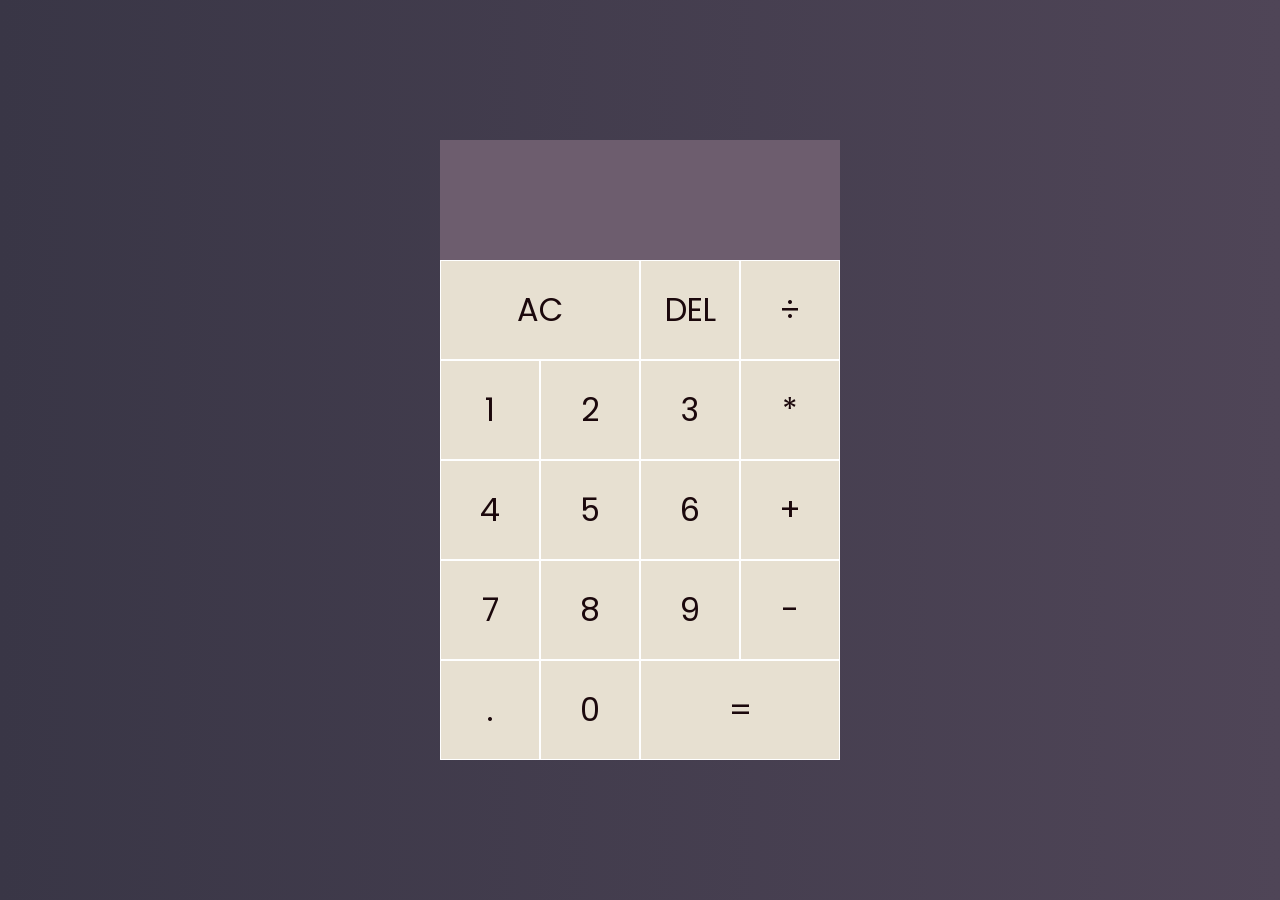
<file: calculator/index.html>
<!-- Special thanks to Channel: "Web Dev Simplified" for teaching us how to build this calculator app -->
<!DOCTYPE html>
<html lang="en">
<head>
    <meta charset="UTF-8">
    <meta http-equiv="X-UA-Compatible" content="IE=edge">
    <meta name="viewport" content="width=device-width, initial-scale=1.0">
    <link rel="preconnect" href="https://fonts.googleapis.com">
<link rel="preconnect" href="https://fonts.gstatic.com" crossorigin>
<link href="https://fonts.googleapis.com/css2?family=M+PLUS+1p:wght@100&family=Poppins:wght@200;400;700;800&display=swap" rel="stylesheet">
    <link rel="stylesheet" href="styles.css">
    <title>Calculator</title>
</head>
<body>
    <div class="borderDesign">
    <div class="calculator-grid">
        <div class="output">
            <div data-previous-operand class="previous-operand"></div>
            <div data-current-operand class="current-operand"></div>
        </div>
        <button data-all-clear class="span-two">AC</button>
        <button data-delete>DEL</button>
        <button data-operation>÷</button>
        <button data-number>1</button>
        <button data-number>2</button>
        <button data-number>3</button>
        <button data-operation>*</button>
        <button data-number>4</button>
        <button data-number>5</button>
        <button data-number>6</button>
        <button data-operation>+</button>
        <button data-number>7</button>
        <button data-number>8</button>
        <button data-number>9</button>
        <button data-operation>-</button>
        <button data-number>.</button>
        <button data-number>0</button>
        <button data-equals class="span-two">=</button>
    </div>
</div>
</body>
<script src="index.js"></script>
</html>
</file>
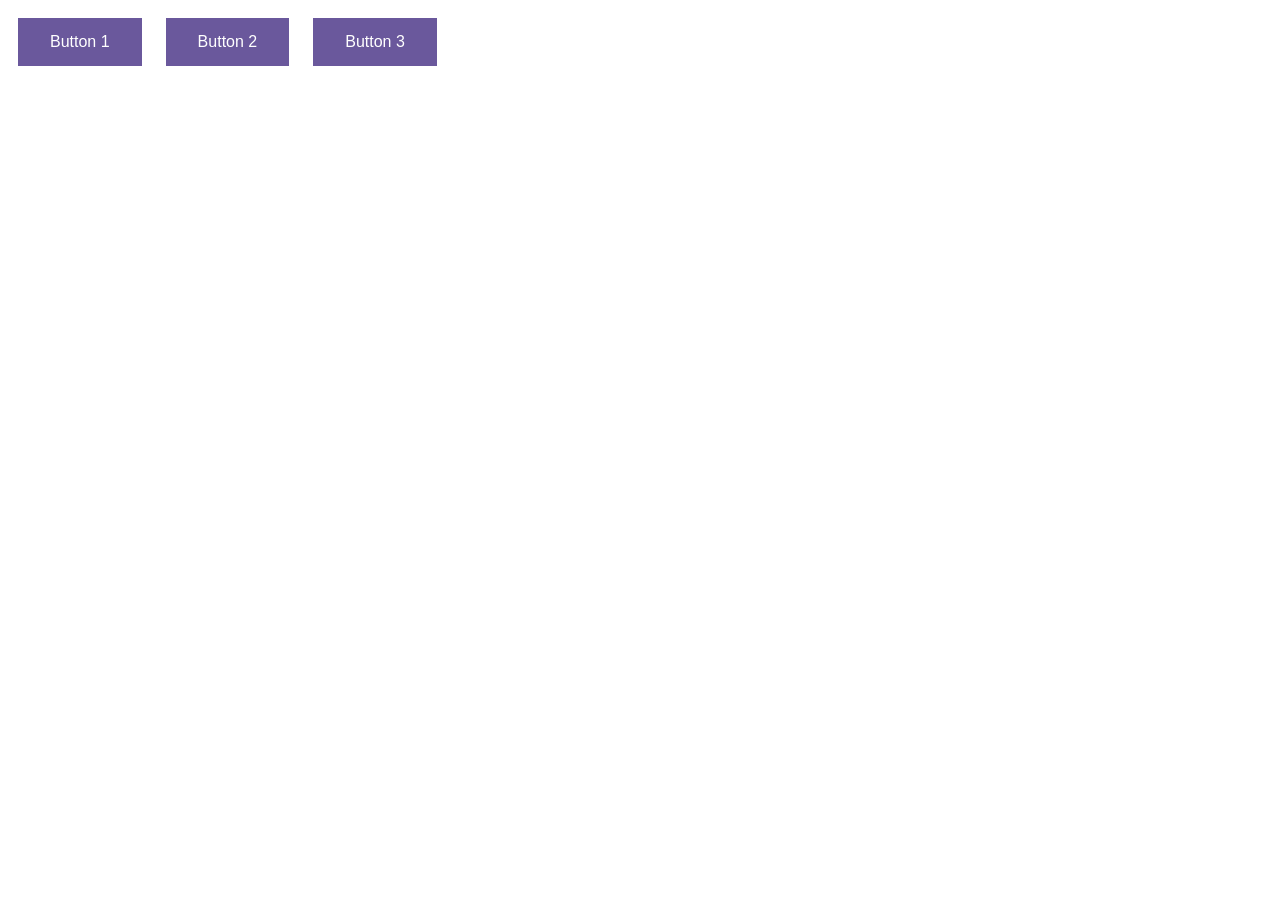
<file: ChatGPTInsideVSCode/index.html>
<!DOCTYPE html>
<html>
<head>
    <link rel="stylesheet" href="style.css">
    <title>Three Buttons</title>
</head>
<body>
    <button>Button 1</button>
    <button>Button 2</button>
    <button>Button 3</button>
</body>
<script src="index.js"></script>
</html>
</file>
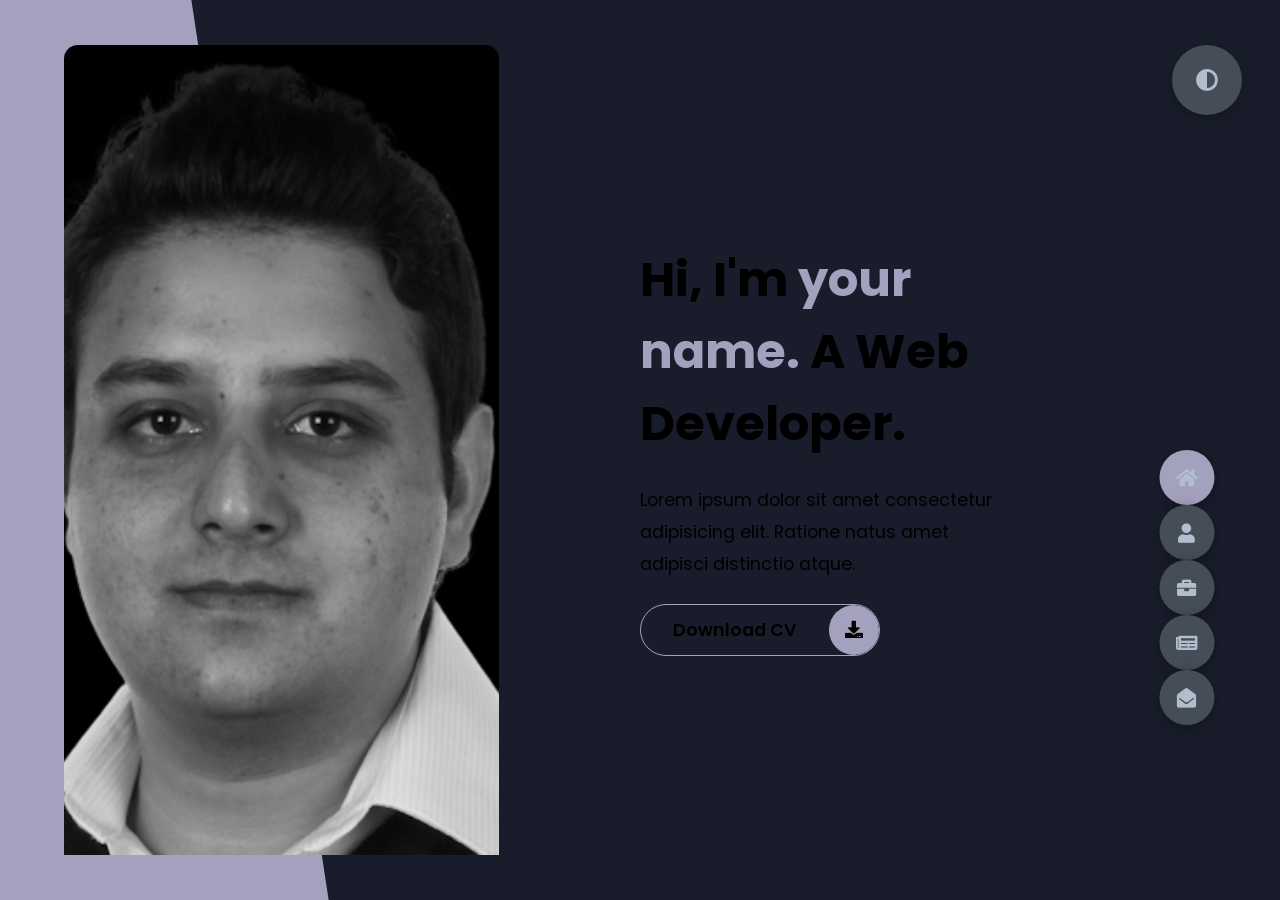
<file: PortfolioWebsite-Junaid/index.html>
<!-- Special thanks to freeCodeCamp Academy for teaching us this course. -->
<!DOCTYPE html>
<html lang="en">
<head>
    <meta charset="UTF-8">
    <meta http-equiv="X-UA-Compatible" content="IE=edge">
    <meta name="viewport" content="width=device-width, initial-scale=1.0">
    <title>Portfolio</title>
    <link rel="stylesheet" type="text/css" media="screen" href="styles/styles.css" />
    <link rel="preconnect" href="https://fonts.googleapis.com">
<link rel="preconnect" href="https://fonts.gstatic.com" crossorigin>
<link rel="stylesheet" href="https://cdnjs.cloudflare.com/ajax/libs/font-awesome/5.15.4/css/all.min.css" integrity="sha512-1ycn6IcaQQ40/MKBW2W4Rhis/DbILU74C1vSrLJxCq57o941Ym01SwNsOMqvEBFlcgUa6xLiPY/NS5R+E6ztJQ==" crossorigin="anonymous" referrerpolicy="no-referrer" />
<link href="https://fonts.googleapis.com/css2?family=Poppins:wght@200;400;700;800&display=swap" rel="stylesheet">
</head>
<body class="main-content">
    <header class="section sec1 header active" id="home">
        <div class="header-content">
            <div class="left-header">
                <div class="h-shape"></div>
                <div class="image">
                    <img src="img/hero.png" alt="">
                </div>
            </div>
            <div class="right-header">
                <h1 class="name">
                    Hi, I'm <span> your name. </span> 
                    A Web Developer.
                </h1>
                <p>
                    Lorem ipsum dolor sit amet consectetur adipisicing elit. Ratione natus amet adipisci distinctio atque.
                </p>
                <div class="btn-con">
                    <a class="main-btn">
                        <span class="btn-text">Download CV</span>
                        <span class="btn-icon"><i class="fas fa-download"></i></span>
                    </a>
                </div>
            </div>
        </div>
    </header>
    <main>
        <section class="section sec2 about" id="about">
            <div class="main-title">
                <h2>About <span>me</span><span class="bg-text">my stats</span></h2>
            </div>
            <div class="about-container">
                <div class="left-about">
                    <h4>Information About me</h4>
                    <p>
                        Lorem ipsum dolor sit amet consectetur adipisicing elit. Quisquam eos non architecto iusto omnis eveniet unde incidunt, error corporis voluptatum! Magni non corrupti libero illo inventore porro mollitia error itaque.<br /> <br />
                        <!-- Similique nobis dolor consectetur fugit asperiores, rerum laudantium numquam sapiente ad voluptatibus quos maxime cupiditate! Nihil ex, illo saepe et distinctio similique nobis, sequi id facilis dolorum ducimus magni perspiciatis. -->
                        <!-- Aspernatur ex recusandae blanditiis cupiditate aliquam, consequatur sunt, maiores, culpa harum consequuntur minima repudiandae quidem. <br /> <br /> Saepe ipsa ipsum facilis harum explicabo veritatis magnam totam? Tempora, placeat quo. Vel, laboriosam non!
                        Officiis, dolores sequi nesciunt architecto eligendi eius recusandae voluptatum repudiandae sint dolorem! Animi dolor dolores rem corporis, architecto porro temporibus sunt! Sint veniam consequatur eligendi repellat illum eaque eius assumenda?
                        Quas autem repellat, cumque quasi a officiis illum, vitae vero eius nulla animi adipisci, aliquam aspernatur quo. Vel magni modi sunt delectus tenetur. Sint dolorum eos facere asperiores nisi nobis. -->
                    </p>
                    <div class="btn-con">
                        <a class="main-btn">
                            <span class="btn-text">Download CV</span>
                            <span class="btn-icon"><i class="fas fa-download"></i></span>
                        </a>
                    </div>
                </div>
                <div class="right-about">
                  <div class="about-item">
                    <div class="abt-text">
                        <p class="large-text">50+</p>
                        <p class="small-text">Projects <br />Completed</p>
                    </div>
                  </div>

                  <div class="about-item">
                    <div class="abt-text">
                        <p class="large-text">5+</p>
                        <p class="small-text">Years of <br />Experience</p>
                    </div>
                  </div>

                  <div class="about-item">
                    <div class="abt-text">
                        <p class="large-text">300+</p>
                        <p class="small-text">Happy <br />Clients</p>
                    </div>
                  </div>

                  <div class="about-item">
                    <div class="abt-text">
                        <p class="large-text">40+</p>
                        <p class="small-text">Customer <br />Reviews
                        </p>
                    </div>
                  </div>
                </div>
            </div>
        <div class="about-stats">
            <h4 class="stat-title">My Skills</h4>
            <div class="progress-bars">
                <div class="progress-bar">
                  <p class="prog-title">html5</p>
                    <div class="progress-con">
                        <p class="prog-text">90%</p>
                        <div class="progress">
                            <span class="html"></span>
                        </div>
                    </div>
                </div>

                <div class="progress-bar">
                    <p class="prog-title">CSS3</p>
                      <div class="progress-con">
                          <p class="prog-text">50%</p>
                          <div class="progress">
                              <span class="css3"></span>
                          </div>
                      </div>
                  </div>

                  <div class="progress-bar">
                    <p class="prog-title">Java Script</p>
                      <div class="progress-con">
                          <p class="prog-text">50%</p>
                          <div class="progress">
                              <span class="js"></span>
                          </div>
                      </div>
                  </div>

                  <div class="progress-bar">
                    <p class="prog-title">React</p>
                      <div class="progress-con">
                          <p class="prog-text">60%</p>
                          <div class="progress">
                              <span class="react"></span>
                          </div>
                      </div>
                  </div>

                  <div class="progress-bar">
                    <p class="prog-title">Python</p>
                      <div class="progress-con">
                          <p class="prog-text">60%</p>
                          <div class="progress">
                              <span class="Python"></span>
                          </div>
                      </div>
                  </div>

                  <div class="progress-bar">
                    <p class="prog-title">UX</p>
                      <div class="progress-con">
                          <p class="prog-text">70%</p>
                          <div class="progress">
                              <span class="ux"></span>
                          </div>
                      </div>
                  </div>

            </div>   
        </div>
        <h4 class="stat-title">My Timeline</h4>
        <div class="timeline">
            <div class="timeline-item">
                <div class="tl-icon">
                    <i class="fas fa-briefcase"></i>
                </div>
                <p class="tl-duration">2018-present</p>
                <h5>Web Developer<span> - Konstanz</span></h5>
                <p>
                    Lorem ipsum dolor sit amet consectetur adipisicing elit. Ratione natus amet adipisci distinctio atque.
                </p>
            </div>

            <div class="timeline-item">
                <div class="tl-icon">
                    <i class="fas fa-briefcase"></i>
                </div>
                <p class="tl-duration">2012-2015</p>
                <h5>BSc IT<span> - Dublin, Ireland</span></h5>
                <p>
                    Lorem ipsum dolor sit amet consectetur adipisicing elit. Ratione natus amet adipisci distinctio atque.
                </p>
            </div>

            <div class="timeline-item">
                <div class="tl-icon">
                    <i class="fas fa-briefcase"></i>
                </div>
                <p class="tl-duration">2018-present</p>
                <h5>Web Developer<span> - Konstanz</span></h5>
                <p>
                    Lorem ipsum dolor sit amet consectetur adipisicing elit. Ratione natus amet adipisci distinctio atque.
                </p>
            </div>

            <div class="timeline-item">
                <div class="tl-icon">
                    <i class="fas fa-briefcase"></i>
                </div>
                <p class="tl-duration">2018-present</p>
                <h5>Web Developer<span> - Konstanz</span></h5>
                <p>
                    Lorem ipsum dolor sit amet consectetur adipisicing elit. Ratione natus amet adipisci distinctio atque.
                </p>
            </div>

            <div class="timeline-item">
                <div class="tl-icon">
                    <i class="fas fa-briefcase"></i>
                </div>
                <p class="tl-duration">2018-present</p>
                <h5>Web Developer<span> - Konstanz</span></h5>
                <p>
                    Lorem ipsum dolor sit amet consectetur adipisicing elit. Ratione natus amet adipisci distinctio atque.
                </p>
            </div>

            <div class="timeline-item">
                <div class="tl-icon">
                    <i class="fas fa-briefcase"></i>
                </div>
                <p class="tl-duration">2018-present</p>
                <h5>Web Developer<span> - Konstanz</span></h5>
                <p>
                    Lorem ipsum dolor sit amet consectetur adipisicing elit. Ratione natus amet adipisci distinctio atque.
                </p>
            </div>

        </div>
    </section>
        <section class="section sec3" id="portfolio">
            <div class="main-title">
                <h2>My <span>Portfolio</span><span class="bg-text">My Work</span></h2>
            </div>
            <p class="port-text">
                Here is some of my work in various programming languages.
            </p>
            <div class="portfolios">
                <div class="portfolio-item">
                    <div class="image">
                        <img src="img/port1.jpg" alt="">
                    </div>
                    <div class="hover-items">
                      <h3>Hands on Practice</h3>
                        <div class="icons">
                            <a href="#" class="icon">
                                <i class="fab fa-github"></i>
                            </a>
                            <a href="#" class="icon">
                                <i class="fab fa-behance"></i>
                            </a>
                            <a href="#" class="icon">
                                <i class="fab fa-youtube"></i>
                            </a>
                        </div>
                    </div>
                </div>

                <div class="portfolio-item">
                    <div class="image">
                        <img src="img/port2.jpg" alt="">
                    </div>
                    <div class="hover-items">
                      <h3>Hands on Practice</h3>
                        <div class="icons">
                            <a href="#" class="icon">
                                <i class="fab fa-github"></i>
                            </a>
                            <a href="#" class="icon">
                                <i class="fab fa-behance"></i>
                            </a>
                            <a href="#" class="icon">
                                <i class="fab fa-youtube"></i>
                            </a>
                        </div>
                    </div>
                </div>
                <div class="portfolio-item">
                    <div class="image">
                        <img src="img/port3.jpg" alt="">
                    </div>
                    <div class="hover-items">
                      <h3>Hands on Practice</h3>
                        <div class="icons">
                            <a href="#" class="icon">
                                <i class="fab fa-github"></i>
                            </a>
                            <a href="#" class="icon">
                                <i class="fab fa-behance"></i>
                            </a>
                            <a href="#" class="icon">
                                <i class="fab fa-youtube"></i>
                            </a>
                        </div>
                    </div>
                </div>
                <div class="portfolio-item">
                    <div class="image">
                        <img src="img/port5.jpg" alt="">
                    </div>
                    <div class="hover-items">
                      <h3>Hands on Practice</h3>
                        <div class="icons">
                            <a href="#" class="icon">
                                <i class="fab fa-github"></i>
                            </a>
                            <a href="#" class="icon">
                                <i class="fab fa-behance"></i>
                            </a>
                            <a href="#" class="icon">
                                <i class="fab fa-youtube"></i>
                            </a>
                        </div>
                    </div>
                </div>
                <div class="portfolio-item">
                    <div class="image">
                        <img src="img/port6.jpg" alt="">
                    </div>
                    <div class="hover-items">
                      <h3>Hands on Practice</h3>
                        <div class="icons">
                            <a href="#" class="icon">
                                <i class="fab fa-github"></i>
                            </a>
                            <a href="#" class="icon">
                                <i class="fab fa-behance"></i>
                            </a>
                            <a href="#" class="icon">
                                <i class="fab fa-youtube"></i>
                            </a>
                        </div>
                    </div>
                </div>
                <div class="portfolio-item">
                    <div class="image">
                        <img src="img/port7.jpg" alt="">
                    </div>
                    <div class="hover-items">
                      <h3>Hands on Practice</h3>
                        <div class="icons">
                            <a href="#" class="icon">
                                <i class="fab fa-github"></i>
                            </a>
                            <a href="#" class="icon">
                                <i class="fab fa-behance"></i>
                            </a>
                            <a href="#" class="icon">
                                <i class="fab fa-youtube"></i>
                            </a>
                        </div>
                    </div>
                </div>
            </div>
        </section>
        <section class="section sec4" id="blogs">
                <div class="blogs-content">
                    <div class="main-title">
                        <h2>My <span>Blogs</span><span class="bg-text">My Blogs</span></h2>
                    </div>
                    <div class="blogs">
                        <div class="blog">
                            <img src="img/blog1.jpg" alt="">
                            <div class="blog-text">
                                <h4>
                                    How to Create Your Own Website
                                </h4>
                                <p>Lorem ipsum dolor sit, amet consectetur adipisicing elit. Iste aperiam, 
                                    nobis alias id aliquam iure placeat quis harum hic, et, consequuntur?</p>
                            </div>
                        </div>
                        <div class="blog">
                            <img src="img/blog2.jpg" alt="">
                            <div class="blog-text">
                                <h4>
                                    How to Create Your Own Website
                                </h4>
                                <p>Lorem ipsum dolor sit, amet consectetur adipisicing elit. Iste aperiam, 
                                    nobis alias id aliquam iure placeat quis harum hic, et, consequuntur?</p>
                            </div>
                        </div>
                        <div class="blog">
                            <img src="img/blog3.jpg" alt="">
                            <div class="blog-text">
                                <h4>
                                    How to Create Your Own Website
                                </h4>
                                <p>Lorem ipsum dolor sit, amet consectetur adipisicing elit. Iste aperiam, 
                                    nobis alias id aliquam iure placeat quis harum hic, et, consequuntur?</p>
                            </div>
                        </div>
                    </div>
                    
                </div>
        </section>
        <section class="section sec5 contact" id="contact">
            <div class="contact-container">
                <div class="main-title">
                    <h2>Contact <span>Me</span><span class="bg-text">My Blogs</span></h2>
                </div>
                <div class="contact-content-con">
                    <div class="left-contact">
                        <h4>contact me here</h4>
                        <p>
                            Lorem ipsum dolor sit amet consectetur adipisicing elit. Nihil error perferendis voluptatem, 
                            autem dolores culpa harum omnis dolorem sint illo delectus quae qui assumenda beatae ex odio.
                        </p>
                        <div class="contact-info">
                            <div class="contact-item">
                                <div class="icon">
                                    <i class="fas fa-map-marker-alt"></i>
                                    Location
                                </div>
                                <p>
                                    : London, UK.
                                </p>
                            </div>
                            <div class="contact-item">
                                <div class="icon">
                                    <i class="fas fa-envelope"></i>
                                    <span>Email</span>
                                </div>
                                <p>
                                    <span>: e-mail@gmail.com</span>
                                </p>
                            </div>
                            <div class="contact-item">
                                <div class="icon">
                                    <i class="fas fa-user-graduate"></i>
                                    <span>Education</span>
                                </div>
                                <p>
                                    <span>: Sussex University, East Sussex.</span>
                                </p>
                            </div>
                            <div class="contact-item">
                                <div class="icon">
                                    <i class="fas fa-user-contact"></i>
                                    <span>Mobile Number</span>
                                </div>
                                <p>
                                    <span>: 01234******.</span>
                                </p>
                            </div>
                        </div>
                        <div class="contact-icons">
                            <div class="contact-icon">
                                <a href="" target="_blank">
                                    <i class="fab fa-facebook-f"></i>
                                </a>
                                <a href="#" target="_blank">
                                    <i class="fab fa-twitter"></i>
                                </a>
                                <a href="#" target="_blank">
                                    <i class="fab fa-youtube"></i>
                                </a>
                                <a href="#" target="_blank">
                                    <i class="fab fa-github"></i>
                                </a>
                            </div>
                        </div>
                    </div>
                    <div class="right-contact">
                        <form action="" class="contact-form">
                            <div class="input-control i-c-2">
                                <input type="text" required placeholder="your name">
                                <input type="email" required placeholder="your e-mail">
                            </div>
                            <div class="input-control">
                                <input type="text" required placeholder="enter subject">
                            </div>
                            <div class="input-control">
                                <textarea name="" id="" cols="15" rows="8" placeholder="Message here..."></textarea>
                            </div>
                            <div class="submit-btn">
                                <a class="main-btn">
                                    <span class="btn-text">Download CV</span>
                                    <span class="btn-icon"><i class="fas fa-download"></i></span>
                                </a>
                            </div>
                        </form>
                    </div>
                </div>
            </div>
        </section>
    </main>

    <div class="controls">
        <div class="control control-1 active-btn" data-id="home">
            <i class="fas fa-home"></i>
        </div>
        <div class="control control-2" data-id="about">
            <i class="fas fa-user"></i>
        </div>
        <div class="control control-3" data-id="portfolio">
            <i class="fas fa-briefcase"></i>
        </div>
        <div class="control control-4" data-id="blogs">
            <i class="fas fa-newspaper"></i>
        </div>
        <div class="control control-5" data-id="contact">
            <i class="fas fa-envelope-open"></i>
        </div>
    </div>

    <div class="theme-btn">
        <i class="fas fa-adjust"></i>
    </div>
    <script src="app.js"></script>
</body>
</html>
</file>
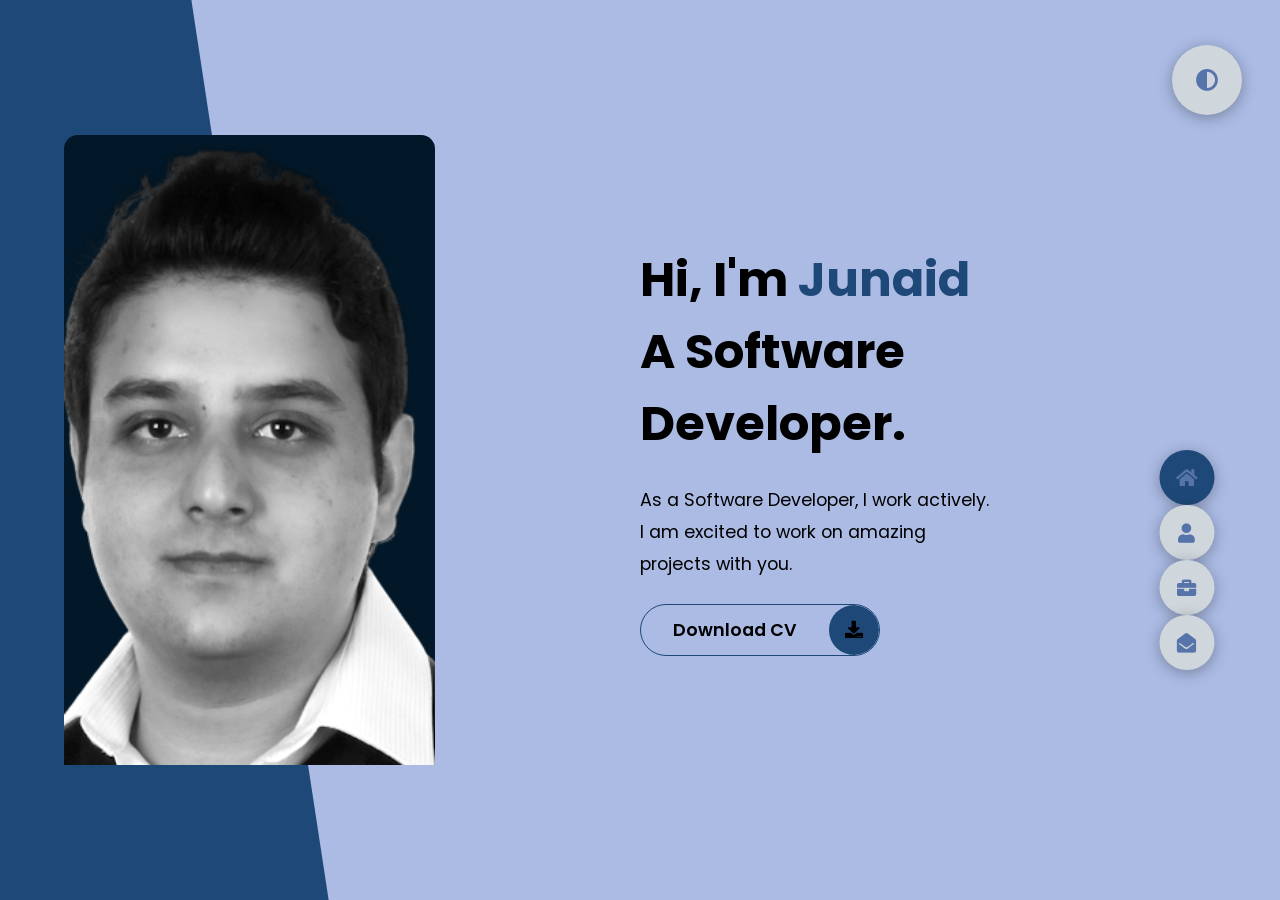
<file: PortfolioWebsite/index.html>
<!-- Special thanks to freeCodeCamp Academy for teaching us this course. -->
<!DOCTYPE html>
<html lang="en">
<head>
    <meta charset="UTF-8">
    <meta http-equiv="X-UA-Compatible" content="IE=edge">
    <meta name="viewport" content="width=device-width, initial-scale=1.0">
    <title>Portfolio</title>
    <link rel="stylesheet" type="text/css" media="screen" href="styles/styles.css" />
    <link rel="preconnect" href="https://fonts.googleapis.com">
<link rel="preconnect" href="https://fonts.gstatic.com" crossorigin>
<link rel="stylesheet" href="https://cdnjs.cloudflare.com/ajax/libs/font-awesome/5.15.4/css/all.min.css" integrity="sha512-1ycn6IcaQQ40/MKBW2W4Rhis/DbILU74C1vSrLJxCq57o941Ym01SwNsOMqvEBFlcgUa6xLiPY/NS5R+E6ztJQ==" crossorigin="anonymous" referrerpolicy="no-referrer" />
<link href="https://fonts.googleapis.com/css2?family=Poppins:wght@200;400;700;800&display=swap" rel="stylesheet">
</head>
<body class="main-content">
    <header class="section sec1 header active" id="home">
        <div class="header-content">
            <div class="left-header">
                <div class="h-shape"></div>
                <div class="image">
                    <img src="img/hero.png" alt="">
                </div>
            </div>
            <div class="right-header">
                <h1 class="name">
                    Hi, I'm <span> Junaid </span> 
                    A Software Developer.
                </h1>
                <p>
                    As a Software Developer, I work actively. I am excited to work on amazing projects with you.
                </p>
                <div class="btn-con">
                    <a class="main-btn" target="_blank" rel="noopener noreferrer" href="https://drive.google.com/file/d/1XITqVfqlnjGcCN7_gSbPqzjMUgUJSARE/view?usp=share_link" class="icon">
                        <span class="btn-text">Download CV</span>
                        <span class="btn-icon"><i class="fas fa-download"></i></span>
                    </a>
                </div>
            </div>
        </div>
    </header>
    <main>
        <section class="section sec2 about" id="about">
            <div class="main-title">
                <h2>About <span>me</span><span class="bg-text"></span></h2>
            </div>
            <div class="about-container">
                <div class="left-about">
                    <p>
                        Lorem ipsum dolor sit amet consectetur adipisicing elit. Quisquam eos non 
                        architecto iusto omnis eveniet unde incidunt, error corporis voluptatum! 
                        Magni non corrupti libero illo inventore porro mollitia error itaque.<br /> 
                        <br />
                    </p>
                    <div class="btn-con">
                        <a class="main-btn" target="_blank" rel="noopener noreferrer" href="https://drive.google.com/file/d/1XITqVfqlnjGcCN7_gSbPqzjMUgUJSARE/view?usp=share_link" class="icon">
                            <span class="btn-text">Download CV</span>
                            <span class="btn-icon"><i class="fas fa-download"></i></span>
                        </a>
                    </div>
                </div>
              </div>
            </div>
        <div class="about-stats">
            <h4 class="stat-title">My Skills</h4>
            <div class="progress-bars">
                <div class="progress-bar">
                  <p class="prog-title">html5</p>
                    <div class="progress-con">
                        <p class="prog-text">90%</p>
                        <div class="progress">
                            <span class="html"></span>
                        </div>
                    </div>
                </div>

                <div class="progress-bar">
                    <p class="prog-title">CSS3</p>
                      <div class="progress-con">
                          <p class="prog-text">65%</p>
                          <div class="progress">
                              <span class="css3"></span>
                          </div>
                      </div>
                  </div>

                  <div class="progress-bar">
                    <p class="prog-title">Java Script</p>
                      <div class="progress-con">
                          <p class="prog-text">65%</p>
                          <div class="progress">
                              <span class="js"></span>
                          </div>
                      </div>
                  </div>

                  <div class="progress-bar">
                    <p class="prog-title">React</p>
                      <div class="progress-con">
                          <p class="prog-text">60%</p>
                          <div class="progress">
                              <span class="react"></span>
                          </div>
                      </div>
                  </div>

                  <div class="progress-bar">
                    <p class="prog-title">Python</p>
                      <div class="progress-con">
                          <p class="prog-text">65%</p>
                          <div class="progress">
                              <span class="Python"></span>
                          </div>
                      </div>
                  </div>

                  <div class="progress-bar">
                    <p class="prog-title">UX</p>
                      <div class="progress-con">
                          <p class="prog-text">70%</p>
                          <div class="progress">
                              <span class="ux"></span>
                          </div>
                      </div>
                  </div>

            </div>   
        </div>
        <h4 class="stat-title">My Timeline</h4>
        <div class="timeline">
            <div class="timeline-item">
                <div class="tl-icon">
                    <i class="fas fa-briefcase"></i>
                </div>
                <p class="tl-duration">2018-present</p>
                <h5>Uni Konstanz<span> - Germany</span></h5>
                <p>
                    Attended and studied Informatik at University of Konstanz.
                </p>
            </div>

            <div class="timeline-item">
                <div class="tl-icon">
                    <i class="fas fa-briefcase"></i>
                </div>
                <p class="tl-duration">2012-2015</p>
                <h5>BSc IT<span> - Ireland</span></h5>
                <p>
                    Received a bachelor’s degree in science and information Technology from the College of Computing Technology in Dublin, Ireland. 
                </p>
            </div>

            <div class="timeline-item">
                <div class="tl-icon">
                    <i class="fas fa-briefcase"></i>
                </div>
                <p class="tl-duration">Presently</p>
                <h5>Independent Courses<span> - Online</span></h5>
                <p>
                    Android App Develop – Udemy <br>
                    Front-End Web UI – Coursera <br>
                    Web Developer Bootcamp – Udemy <br>
                    K-means Clustering – Coursera <br>
                    Embedded Machine Learning – Coursera
                    Introduction to Machine Learning - Google    
                </p>
            </div>

            <div class="timeline-item">
                <div class="tl-icon">
                    <i class="fas fa-briefcase"></i>
                </div>
                <p class="tl-duration">2012 - 2015</p>
                <h5>Management Skills<span> - Dublin</span></h5>
                <p>
                    Student Representative of BS.c class.
                </p>
            </div>
        </div>
    </section>
        <section class="section sec3" id="portfolio">
            <div class="main-title">
                <h2>My <span>Portfolio</span><span class="bg-text"></span></h2>
            </div>
            <p class="port-text">
                Here is some of my work in various programming languages.
            </p>
            <div class="portfolios">
                <div class="portfolio-item">
                    <div class="image">
                        <img src="img/port1.jpg" alt="">
                    </div>
                    <div class="hover-items">
                      <h3>Hands on Practice</h3>
                        <div class="icons">
                            <a class="icon" target="_blank" rel="noopener noreferrer" href="https://bitbucket.org/muhammadjunaidjaved/workspace/repositories">
                                <i class="fab fa-bitbucket"></i>
                            </a>
                        </div>
                    </div>
                </div>

                <div class="portfolio-item">
                    <div class="image">
                        <img src="img/port2.jpg" alt="">
                    </div>
                    <div class="hover-items">
                      <h3>Hands on Practice</h3>
                        <div class="icons">
                            <a target="_blank" rel="noopener noreferrer" href="https://gorgeous-bavarois-335d94.netlify.app">
                                Desktop Clothing Application
                            </a>
                        </div>
                    </div>
                </div>
                <div class="portfolio-item">
                    <div class="image">
                        <img src="img/port3.jpg" alt="">
                    </div>
                    <div class="hover-items">
                      <h3>Hands on Practice</h3>
                        <div class="icons">
                            <a href="#" class="icon">
                                <i class="fab fa-github"></i>
                            </a>
                            <a href="#" class="icon">
                                <i class="fab fa-behance"></i>
                            </a>
                            <a href="#" class="icon">
                                <i class="fab fa-youtube"></i>
                            </a>
                        </div>
                    </div>
                </div>
                <div class="portfolio-item">
                    <div class="image">
                        <img src="img/port5.jpg" alt="">
                    </div>
                    <div class="hover-items">
                      <h3>Hands on Practice</h3>
                        <div class="icons">
                            <a href="#" class="icon">
                                <i class="fab fa-github"></i>
                            </a>
                            <a href="#" class="icon">
                                <i class="fab fa-behance"></i>
                            </a>
                            <a href="#" class="icon">
                                <i class="fab fa-youtube"></i>
                            </a>
                        </div>
                    </div>
                </div>
                <div class="portfolio-item">
                    <div class="image">
                        <img src="img/port6.jpg" alt="">
                    </div>
                    <div class="hover-items">
                      <h3>Hands on Practice</h3>
                        <div class="icons">
                            <a href="#" class="icon">
                                <i class="fab fa-github"></i>
                            </a>
                            <a href="#" class="icon">
                                <i class="fab fa-behance"></i>
                            </a>
                            <a href="#" class="icon">
                                <i class="fab fa-youtube"></i>
                            </a>
                        </div>
                    </div>
                </div>
                <div class="portfolio-item">
                    <div class="image">
                        <img src="img/port7.jpg" alt="">
                    </div>
                    <div class="hover-items">
                      <h3>Hands on Practice</h3>
                        <div class="icons">
                            <a href="#" class="icon">
                                <i class="fab fa-github"></i>
                            </a>
                            <a href="#" class="icon">
                                <i class="fab fa-behance"></i>
                            </a>
                            <a href="#" class="icon">
                                <i class="fab fa-youtube"></i>
                            </a>
                        </div>
                    </div>
                </div>
            </div>
        </section>
        <section class="section sec5 contact" id="contact">
            <div class="contact-container">
                <div class="main-title">
                    <h2>Contact <span>Me</span><span class="bg-text"></span></h2>
                </div>
                <div class="contact-content-con">
                    <div class="left-contact">
                        <h4>contact me here</h4>
                        
                        <div class="contact-info">

                            <div class="contact-item">
                                <div class="icon">
                                    <i class="fas fa-map-marker-alt"></i>
                                    Location
                                </div>
                                <p>
                                    Schürmann Horster 10,
                                    78467 Konstanz,
                                    Germany
                                </p>
                            </div>

                            <div class="contact-item">
                                <div class="icon">
                                    <i class="fas fa-envelope"></i>
                                    <span>Email</span>
                                </div>
                                <p>
                                    <span>MuhammadJunaidJaved@yahoo.com</span>
                                </p>
                            </div>
                            <div class="contact-item">
                                <div class="icon">
                                    <i class="fa fa-phone" aria-hidden="true"></i>
                                    <span>Mobile Number</span>
                                </div>
                                <p>
                                    <span> 0049 176 64822653</span>
                                </p>
                            </div>
                        </div>
                    </div>
                    <div class="right-contact">
                        <form action="https://formspree.io/f/xnqylowq" class="contact-form" method="POST" id="my-form">
                            <!-- https://formspree.io/f/meqwvpkv -->
                            <div class="input-control i-c-2">
                                <input type="text" placeholder="your name" required>
                                <input type="email" name="email" placeholder="your e-mail" required>
                            </div>
                            <div class="input-control">
                                <input type="text" placeholder="enter subject" required>
                            </div>
                            <div class="input-control">
                                <textarea name="message" id="" cols="15" rows="8" placeholder="Message here..." required></textarea>
                            </div>

                                <button type="submit">
                                    Submit
                                </button>
                        </form>
                    </div>
                </div>
            </div>
            <div id="status"></div>
        </section>
    </main>

    <div class="controls">
        <div class="control control-1 active-btn" data-id="home">
            <i class="fas fa-home"></i>
        </div>
        <div class="control control-2" data-id="about">
            <i class="fas fa-user"></i>
        </div>
        <div class="control control-3" data-id="portfolio">
            <i class="fas fa-briefcase"></i>
        </div>
        <div class="control control-5" data-id="contact">
            <i class="fas fa-envelope-open"></i>
        </div>
    </div>

    <div class="theme-btn">
        <i class="fas fa-adjust"></i>
    </div>
    <script src="app.js"></script>
</body>
</html>
</file>
<file: calculator/styles.css>
*, *::before, *::after {
    box-sizing: border-box;
    font-family: 'Poppins', sans-serif;
    font-weight: normal;
    margin: 0;
    padding: 0;
    color: #1b080c;
}

body {
    padding: 0;
    margin: 0;
    background: linear-gradient(to right, #393646, #4F4557);
}

.borderDesign {
    border: 1px;
}

.calculator-grid {
    display: grid;
    justify-content: center;
    align-content: center;
    min-height: 100vh;
    grid-template-columns: repeat(4, 100px);
    grid-template-rows: minmax(120px, auto) repeat(5, 100px);
}

.calculator-grid > button {
    cursor: pointer;
    font-size: 2rem;
    border: 1px solid white;
    outline: none;
    background-color: #e7e0d1;
}

.calculator-grid > button:hover {
    background-color: rgba(255, 255, 255, .9);
}

.span-two {
    grid-column: span 2;
}

.output {
    grid-column: 1 / -1;
    background-color: #6D5D6E;
    /* background-color: rgba(0, 0, 0, .75); */
    display: flex;
    align-items: flex-end;
    justify-content: space-around;
    flex-direction: column;
    padding: 10px;
    word-wrap: break-word;
    word-break: break-all;
}

.output .previous-operand {
    color: rgba(255, 255, 255, .75);
    font-size: 1.5rem;
}

.output .current-operand {
    color: rgb(243, 237, 237);
    font-size: 2.5rem;
}
</file>
<file: ChatGPTInsideVSCode/style.css>
button {
    background-color: #6a589c; /* Green */
    border: none;
    color: white;
    padding: 15px 32px;
    text-align: center;
    text-decoration: none;
    display: inline-block;
    font-size: 16px;
    margin: 10px;
    cursor: pointer;
  }
</file>
<file: PortfolioWebsite-Junaid/styles/styles.css>
* {
  margin: 0;
  padding: 0;
  box-sizing: border-box;
  list-style: none;
}

:root {
  --color-primary: #191d2b;
  --color-secondary: #a3a1be;
  --color-black: #000;
  --color-grey0: #f8f8f8;
  --color-grey1: #dbe1e8;
  --color-grey2: #b2becd;
  --color-grey3: #6c7983;
  --color-grey4: #454e56;
  --color-grey5: #2a2e35;
  --color-grey6: #12181b;
  --br-sm-2: 14px;
  --box-shadow-1: 0 3px 15px rgba(0, 0, 0, 0.3);
}

.light-mode {
  --color-primary: #FFFFFF;
  --color-secondary: #2785ae;
  --color-white: #454e56;
  --color-black: #000;
  --color-grey0: #f8f8f8;
  --color-grey1: #6c7983;
  --color-grey2: #6c7983;
  --color-grey3: #6c7983;
  --color-grey4: #454e56;
  --color-grey5: #f8f8f8;
  --color-grey6: #12181b;
}

body {
  background-color: var(--color-primary) !important;
  font-family: "Poppins", sans-serif;
  font-size: 1.1rem;
  color: var(--color-white);
  transition: all 0.4s ease-in-out;
}

a {
  display: inline-block;
  text-decoration: none;
  color: inherit;
  font-family: inherit;
}

header {
  min-height: 100vh;
  color: var(--color-white);
  overflow: hidden;
}

section {
  min-height: 100vh;
  width: 100%;
  position: absolute;
  left: 0;
  top: 0;
  padding: 3rem 18rem;
}

.section {
  transform: translateY(-100%);
  transition: all 0.4s ease-in-out;
  background-color: var(--color-primary);
}

.sec1 {
  display: none;
  transform: translateY(0) scale(1);
}

.sec2 {
  display: none;
  transform: translateY(0) scale(1);
}

.sec3 {
  display: none;
  transform: translateY(0) scale(1);
}

.sec4 {
  display: none;
  transform: translateY(0) scale(1);
}

.sec5 {
  display: none;
  transform: translateY(0) scale(1);
}

.active {
  display: block;
  animation: scaleAnim 1s ease-in-out;
}
@keyframes scaleAnim {
  0% {
    transform: translateY(-100%) scaleY(0);
  }
  100% {
    transform: translateY(0) scaleY(1);
  }
}

.controls {
  position: fixed;
  z-index: 10;
  top: 50%;
  right: 3%;
  display: flex;
  flex-direction: column;
  align-items: center;
  justify-content: center;
  transform: translate(-50%);
}
.controls .active-btn {
  background-color: var(--color-secondary) !important;
  transition: all 0.4s ease-in-out;
}
.controls .active-btn i {
  color: var(--color-grey2) !important;
}
.controls .control {
  padding: 1rem;
  cursor: pointer;
  background-color: var(--color-grey4);
  width: 55px;
  height: 55px;
  border-radius: 50%;
  display: flex;
  justify-content: center;
  align-items: center;
  box-shadow: var(--box-shadow-1);
}
.controls .control i {
  font-size: 1.2rem;
  color: var(--color-grey2);
  pointer-events: none;
}

.theme-btn {
  top: 5%;
  right: 3%;
  width: 70px;
  height: 70px;
  border-radius: 50%;
  background-color: var(--color-grey4);
  cursor: pointer;
  position: fixed;
  display: flex;
  justify-content: center;
  align-items: center;
  box-shadow: 0 3px 15px rgba(0, 0, 0, 0.3);
  transition: all 0.1s ease-in-out;
}
.theme-btn:active {
  transform: translateY(-3px);
}
.theme-btn i {
  font-size: 1.4rem;
  color: var(--color-grey2);
  pointer-events: none;
}

/*Header-content*/
.header-content {
  display: grid;
  grid-template-columns: repeat(2, 1fr);
  min-height: 100vh;
}
.header-content .left-header {
  display: flex;
  align-items: center;
  position: relative;
}
.header-content .left-header .h-shape {
  transition: all 0.4s ease-in-out;
  width: 65%;
  height: 100%;
  background-color: var(--color-secondary);
  position: absolute;
  left: 0;
  top: 0;
  z-index: -1;
  -webkit-clip-path: polygon(0 0, 46% 0, 79% 100%, 0% 100%);
          clip-path: polygon(0 0, 46% 0, 79% 100%, 0% 100%);
}
.header-content .left-header .image {
  border-radius: var(--br-sm-2);
  height: 90%;
  width: 68%;
  margin-left: 4rem;
  background-color: var(--color-black);
  transition: all 0.4s ease-in-out;
}
.header-content .left-header .image img {
  width: 100%;
  height: 100%;
  -o-object-fit: cover;
     object-fit: cover;
  transition: all 0.4s ease-in-out;
  filter: grayscale(100%);
}
.header-content .left-header .image img:hover {
  filter: grayscale(0);
}
.header-content .right-header {
  display: flex;
  flex-direction: column;
  justify-content: center;
  padding-right: 18rem;
}
.header-content .right-header .name {
  font-size: 3rem;
}
.header-content .right-header .name span {
  color: var(--color-secondary);
}
.header-content .right-header p {
  margin: 1.5rem 0;
  line-height: 2rem;
}

/* About */
.about-container {
  display: grid;
  grid-template-columns: repeat(2, 1fr);
  padding-top: 3.5rem;
  padding-bottom: 5rem;
}
.about-container .right-about {
  display: grid;
  grid-template-columns: repeat(2, 1fr);
  grid-gap: 2rem;
}
.about-container .right-about .about-item {
  border: 1px solid var(--color-grey-5);
  border-radius: 5px;
  transition: all 0.4s ease-in-out;
  box-shadow: 1px 2px 15px rgba(0, 0, 0, 0.1);
}
.about-container .right-about .about-item:hover {
  cursor: default;
  transform: translateY(-5px);
  border: 1px solid var(--color-secondary);
  box-shadow: 1px 4px 15px rgba(0, 0, 0, 0.32);
}
.about-container .right-about .about-item .abt-text {
  padding: 1.5rem;
  display: flex;
  flex-direction: column;
}
.about-container .right-about .about-item .abt-text .large-text {
  font-size: 3rem;
  font-weight: 700;
  color: var(--color-secondary);
}
.about-container .right-about .about-item .abt-text .small-text {
  padding-left: 3rem;
  position: relative;
  text-transform: uppercase;
  font-size: 1.2rem;
  color: var(--color-grey-1);
  letter-spacing: 2px;
}
.about-container .right-about .about-item .abt-text .small-text::before {
  content: "";
  position: absolute;
  left: 0;
  width: 15px;
  height: 2px;
  background-color: var(--color-grey-5);
}
.about-container .left-about {
  padding-right: 5rem;
}
.about-container p {
  line-height: 2rem;
  padding: 1rem;
  color: var(--color-grey-1);
}
.about-container h4 {
  font-size: 2rem;
  text-transform: uppercase;
}

/*Independent components*/
.btn-con {
  display: flex;
  align-items: flex-start;
}

.main-btn {
  border-radius: 30px;
  color: inherit;
  font-weight: 600;
  position: relative;
  border: 1px solid var(--color-secondary);
  display: flex;
  align-self: flex-start;
  display: flex;
  align-items: center;
  overflow: hidden;
}
.main-btn .btn-text {
  padding: 0 2rem;
}
.main-btn .btn-icon {
  background-color: var(--color-secondary);
  display: flex;
  align-items: center;
  justify-content: center;
  border-radius: 50%;
  padding: 1rem;
}
.main-btn::before {
  content: "";
  position: absolute;
  top: 0;
  right: 0;
  transform: translateX(100%);
  transition: all 0.4s ease-out;
  z-index: -1;
}
.main-btn:hover::before {
  width: 100%;
  height: 100%;
  background-color: var(--color-secondary);
  transform: translateX(0);
}

.main-title {
  text-align: center;
}
.main-title h2 {
  position: relative;
  text-transform: uppercase;
  font-size: 4rem;
  font-weight: 700;
  top: 70%;
}
.main-title h2 span {
  color: var(--color-secondary);
}
.main-title h2 .bg-text {
  position: absolute;
  top: 50%;
  left: 50%;
  color: var(--color-grey5);
  transition: all 0.4s ease-in-out;
  z-index: -1;
  transform: translate(-50%, -50%);
  font-weight: 800;
  font-size: 6.3rem;
}

.about-stats {
  padding-bottom: 4rem;
}
.about-stats .progress-bars {
  display: grid;
  grid-template-columns: repeat(2, 1fr);
  grid-gap: 2rem;
}
.about-stats .progress-bars .progress-bar {
  display: flex;
  flex-direction: column;
}
.about-stats .progress-bars .progress-bar .prog-title {
  text-transform: uppercase;
  font-weight: 500;
}
.about-stats .progress-bars .progress-bar .progress-con {
  display: flex;
  align-items: center;
}
.about-stats .progress-bars .progress-bar .progress-con .prog-text {
  color: var(--color-grey2);
}
.about-stats .progress-bars .progress-bar .progress-con .progress {
  width: 100%;
  height: 0.45rem;
  background-color: var(--color-grey4);
  margin-left: 1rem;
  position: relative;
}
.about-stats .progress-bars .progress-bar .progress-con .progress span {
  position: absolute;
  top: 0;
  left: 0;
  height: 100%;
  background-color: var(--color-secondary);
  transition: all 0.4s ease-in-out;
  width: 60%;
}
.about-stats .progress-bars .progress-bar .progress-con .progress .html {
  width: 90%;
}
.about-stats .progress-bars .progress-bar .progress-con .progress .css3 {
  width: 50%;
}
.about-stats .progress-bars .progress-bar .progress-con .progress .js {
  width: 50%;
}
.about-stats .progress-bars .progress-bar .progress-con .progress .react {
  width: 60%;
}
.about-stats .progress-bars .progress-bar .progress-con .progress .ux {
  width: 70%;
}
.about-stats .progress-bars .progress-bar .progress-con .progress .python {
  width: 60%;
}

.stat-title {
  text-transform: uppercase;
  font-size: 1.4rem;
  text-align: center;
  padding: 3.5rem 0;
  position: relative;
}
.stat-title::before {
  content: "";
  position: absolute;
  left: 50%;
  top: 0;
  width: 40%;
  height: 1px;
  background-color: var(--color-grey5);
  transform: translateX(-50%);
}

/* Timeline */
.timeline {
  display: grid;
  grid-template-columns: repeat(2, 1fr);
  grid-gap: 2rem;
  padding-bottom: 3rem;
}
.timeline .timeline-item {
  position: relative;
  padding-left: 3rem;
  border-left: 1px solid var(--color-grey5);
}
.timeline .timeline-item .tl-icon {
  position: absolute;
  left: -27px;
  top: 0;
  background-color: var(--color-secondary);
  width: 50px;
  height: 50px;
  border-radius: 50%;
  display: flex;
  align-items: center;
  justify-content: center;
}
.timeline .timeline-item .tl-icon i {
  font-size: 1.3rem;
}
.timeline .timeline-item tl-duration {
  padding: 0.2rem 0.6rem;
  background-color: var(--color-grey5);
  border-radius: 15px;
  display: inline-block;
  font-size: 0.8rem;
  text-transform: uppercase;
  font-weight: 500;
}
.timeline .timeline-item h5 {
  padding: 1rem 0;
  text-transform: uppercase;
  font-size: 1.3rem;
  font-weight: 600;
}
.timeline .timeline-item h5 span {
  color: var(--color-grey5);
  font-weight: 500;
  font-size: 1.2rem;
}
.timeline .timeline-item p {
  color: var(--color-grey3);
}

.port-text {
  padding: 2rem 0;
  text-align: center;
}

.portfolios {
  display: grid;
  grid-template-columns: repeat(3, 1fr);
  grid-gap: 2rem;
  margin-top: 3rem;
}
.portfolios .portfolio-item {
  position: relative;
  border-radius: 15px;
}
.portfolios .portfolio-item img {
  width: 100%;
  height: 300px;
  -o-object-fit: cover;
     object-fit: cover;
  border-radius: 15px;
}
.portfolios .portfolio-item .hover-items {
  width: 100%;
  height: 100%;
  background-color: var(--color-secondary);
  position: absolute;
  left: 0;
  top: 0;
  border-radius: 15px;
  display: flex;
  justify-content: center;
  align-items: center;
  flex-direction: column;
  opacity: 0;
  transform: scale(0);
  transition: all 0.4s ease-in-out;
}
.portfolios .portfolio-item .hover-items h3 {
  font-size: 1.5rem;
  color: var(--color-white);
  margin-bottom: 1.5rem;
}
.portfolios .portfolio-item .hover-items .icons {
  display: flex;
  justify-content: center;
  align-items: center;
}
.portfolios .portfolio-item .hover-items .icons .icon {
  background-color: var(--color-primary);
  border-radius: 50%;
  width: 50px;
  height: 50px;
  display: flex;
  align-items: center;
  justify-content: center;
  margin: 0 1rem;
  cursor: pointer;
  transition: all 0.4s ease-in-out;
}
.portfolios .portfolio-item .hover-items .icons .icon i {
  font-size: 1.4rem;
  color: var(--color-grey3);
  margin: 0 1rem;
}
.portfolios .portfolio-item .hover-items .icons .icon:hover {
  background-color: var(--color-grey2);
}
.portfolios .portfolio-item .hover-items .icons .icon:hover i {
  color: var(--color-primary);
}

.portfolio-item:hover .hover-items {
  opacity: 1;
  transform: scale(1);
}

/* Blogs */
.blogs {
  display: grid;
  grid-template-columns: repeat(3, 1fr);
  grid-gap: 2rem;
  margin-top: 3rem;
}
.blogs .blog {
  position: relative;
  background-color: var(--color-grey5);
  border-radius: 5px;
  box-shadow: 1px 1px 20px rgba(0, 0, 0, 0.1);
  transition: all 0.4s ease-in-out;
}
.blogs .blog:hover {
  box-shadow: 1px 1px 20px rgba(0, 0, 0, 0.3);
  transform: translateY(-5px);
  transition: all 0.4s ease-in-out;
}
.blogs .blog:hover img {
  filter: grayscale(0);
  transform: scale(1.1);
  box-shadow: 1px 4px 10px rgba(0, 0, 0, 0.8);
}
.blogs .blog img {
  width: 100%;
  height: 300px;
  -o-object-fit: cover;
     object-fit: cover;
  border-top-left-radius: 5px;
  border-top-right-radius: 5px;
  filter: grayscale(100%);
  transition: all 0.4s ease-in-out;
}
.blogs .blog .blog-text {
  margin-top: -7px;
  padding: 1.1rem;
  border-top: 8px solid var(--color-secondary);
}
.blogs .blog .blog-text h4 {
  font-size: 1.5rem;
  margin-bottom: 0.7rem;
  transition: all 0.4s ease-in-out;
  cursor: pointer;
}
.blogs .blog .blog-text h4:hover {
  color: var(--color-secondary);
}
.blogs .blog .blog-text p {
  color: var(--color-grey-2);
  line-height: 2rem;
  padding-bottom: 1rem;
}

/* Contact section */
.contact-content-con {
  display: flex;
  padding-top: 3.5rem;
}
.contact-content-con .left-contact {
  flex: 2;
}
.contact-content-con .left-contact h4 {
  margin-top: 1rem;
  font-size: 2rem;
  text-transform: uppercase;
}
.contact-content-con .left-contact p {
  margin: 1rem 0;
  line-height: 2rem;
}
.contact-content-con .left-contact .contact-info .contact-item {
  display: flex;
  align-items: center;
  justify-content: space-between;
}
.contact-content-con .left-contact .contact-info .contact-item p {
  margin: 0.3rem 0 !important;
  padding: 0 !important;
}
.contact-content-con .left-contact .contact-info .contact-item .icon {
  display: grid;
  grid-template-columns: 40px 1fr;
}
.contact-content-con .left-contact .contact-info .contact-item .icon i {
  display: flex;
  align-items: center;
  font-size: 1.3rem;
}
.contact-content-con .left-contact .contact-icon {
  display: flex;
  margin-top: 2rem;
}
.contact-content-con .left-contact .contact-icon a {
  display: flex;
  align-items: center;
  color: var(--color-white);
  background-color: var(--color-grey5);
  cursor: pointer;
  justify-content: center;
  width: 50px;
  height: 50px;
  border-radius: 50%;
  margin: 0 0.4rem;
  transition: all 0.4s ease-in-out;
}
.contact-content-con .left-contact .contact-icon a:hover {
  background-color: var(--color-secondary);
}
.contact-content-con .left-contact .contact-icon a:hover i {
  color: var(--color-primary);
}
.contact-content-con .left-contact .contact-icon a i {
  display: flex;
  align-items: center;
  justify-content: center;
  font-size: 1.3rem;
}
.contact-content-con .right-contact {
  flex: 3;
  margin-left: 3rem;
}
.contact-content-con .right-contact .input-control {
  margin: 1.5rem 0;
}
.contact-content-con .right-contact .input-control input, .contact-content-con .right-contact .input-control textarea {
  border-radius: 30px;
  font-weight: inherit;
  font-size: inherit;
  font-family: inherit;
  padding: 0.8rem 1.1rem;
  outline: none;
  border: none;
  width: 100%;
  color: var(--color-white);
  resize: none;
}
.contact-content-con .right-contact .i-c-2 {
  display: flex;
}
.contact-content-con .right-contact .i-c-2 :last-child {
  margin-left: 1.5rem;
}
.contact-content-con .right-contact .submit-btn {
  display: flex;
  justify-content: flex-start;
}

@media screen and (max-width: 600px) {
  .about-container {
    grid-template-columns: 1fr;
  }
  .about-container .right-about {
    grid-template-columns: 1fr;
    padding-top: 2.5rem;
  }
  .about-container .left-about {
    padding-right: 0;
  }
  .about-container .left-about p {
    padding-left: 0;
  }
  .timeline {
    grid-template-columns: 1fr;
    padding-bottom: 6rem;
  }
  .portfolios {
    grid-template-columns: 1fr;
    padding-bottom: 6rem;
  }
  .blogs {
    grid-template-columns: 1fr;
    padding-bottom: 6rem;
  }
  .section {
    padding: 2rem 2.5rem !important;
  }
  .main-title h2 {
    font-size: 2rem;
  }
  .main-title h2 span {
    font-size: 2.5rem;
  }
  .main-title h2 .bg-text {
    font-size: 3rem;
  }
}
@media screen and (max-width: 1432px) {
  header {
    padding: 0 !important;
  }
  .section {
    padding: 7rem 11rem;
  }
  .contact-content-con {
    flex-direction: column;
  }
  .contact-content-con .right-contact {
    margin-left: 0;
    margin-top: 2.5rem;
  }
  .contact-content-con .right-contact .i-c-2 {
    flex-direction: column;
  }
  .contact-content-con .right-contact .i-c-2 :last-child {
    margin-left: 0;
    margin-top: 1.5rem;
  }
}
@media screen and (max-width: 1070px) {
  .about-container {
    grid-template-columns: 1fr;
  }
  .about-container .right-about {
    padding-top: 2.5rem;
  }
}
.portfolios {
  grid-template-columns: 1fr 1fr;
}

.blogs {
  grid-template-columns: 1fr 1fr;
}

.main-title h2 {
  font-size: 4rem;
}
.main-title h2 span {
  font-size: 4rem;
}
.main-title h2 .bg-text {
  font-size: 4.5rem;
}

@media screen and (max-width: 970px) {
  .section {
    padding: 7rem 6rem;
  }
  header {
    padding: 0;
  }
  header .right-header {
    padding: 0 !important;
  }
  .theme-btn {
    width: 50px;
    height: 50px;
  }
  .header-content {
    grid-template-columns: 1fr;
    padding-bottom: 6rem;
  }
  .left-header .h-shape {
    display: none;
  }
  .right-header {
    grid-row: 1;
    width: 90%;
    margin: 0 auto;
  }
  .right-header .name {
    font-size: 2.5rem !important;
  }
  .header-content .left-header .image {
    margin: 0 auto;
    width: 90%;
  }
  .controls {
    top: auto;
    bottom: 0;
    flex-direction: row;
    justify-content: center;
    left: 50%;
    transform: translateX(-50%);
    width: 100%;
    background-color: var(--color-grey5);
  }
  .controls .control {
    margin: 0.3rem 0.3rem !important;
  }
}
@media screen and (max-width: 700px) {
  .section {
    padding: 7rem 3rem;
  }
  .about-stats .progress-bars {
    grid-template-columns: 1fr;
  }
  .main-title h2 {
    font-size: 3rem;
  }
  .main-title h2 span {
    font-size: 3rem;
  }
  .main-title h2 .bg-text {
    font-size: 4rem;
  }
}/*# sourceMappingURL=styles.css.map */
</file>
<file: PortfolioWebsite/styles/styles.css>
* {
  margin: 0;
  padding: 0;
  box-sizing: border-box;
  list-style: none;
}

:root {
  --color-primary: #abbbe4;
  --color-secondary: #1e4878;
  --color-black: #021727;
  --color-grey0: #569DAA;
  --color-grey1: #87CBB9;
  --color-grey2: #5673aa;
  --color-grey3: #81717A;
  --color-grey4: #cfd6dc;
  --color-grey5: #D2D4C8;
  --color-grey6: #E7ECEF;
  --br-sm-2: 14px;
  --box-shadow-1: 0 3px 15px rgba(0, 0, 0, 0.3);
}

.dark-mode {
  --color-primary: #9993B2;
  --color-secondary: #555970;
  --color-black: #001524;
  --color-grey0: #A7ABDD;
  --color-grey1: #9993B2;
  --color-grey2: #9D8CA1;
  --color-grey3: #81717A;
  --color-grey4: #2F3E46;
  --color-grey5: #465775;
  --color-grey6: #40434E;
}

body {
  background-color: var(--color-primary) !important;
  font-family: "Poppins", sans-serif;
  font-size: 1.1rem;
  color: var(--color-white);
  transition: all 0.4s ease-in-out;
}

a {
  display: inline-block;
  text-decoration: none;
  color: inherit;
  font-family: inherit;
}

header {
  min-height: 100vh;
  color: var(--color-white);
  overflow: hidden;
}

section {
  min-height: 100vh;
  width: 100%;
  position: absolute;
  left: 0;
  top: 0;
  padding: 3rem 18rem;
}

.section {
  transform: translateY(-100%);
  transition: all 0.4s ease-in-out;
  background-color: var(--color-primary);
}

.sec1 {
  display: none;
  transform: translateY(0) scale(1);
}

.sec2 {
  display: none;
  transform: translateY(0) scale(1);
}

.sec3 {
  display: none;
  transform: translateY(0) scale(1);
}

.sec4 {
  display: none;
  transform: translateY(0) scale(1);
}

.sec5 {
  display: none;
  transform: translateY(0) scale(1);
}

.active {
  display: block;
  animation: scaleAnim 1s ease-in-out;
}
@keyframes scaleAnim {
  0% {
    transform: translateY(-100%) scaleY(0);
  }
  100% {
    transform: translateY(0) scaleY(1);
  }
}

.controls {
  position: fixed;
  z-index: 10;
  top: 50%;
  right: 3%;
  display: flex;
  flex-direction: column;
  align-items: center;
  justify-content: center;
  transform: translate(-50%);
}
.controls .active-btn {
  background-color: var(--color-secondary) !important;
  transition: all 0.4s ease-in-out;
}
.controls .active-btn i {
  color: var(--color-grey2) !important;
}
.controls .control {
  padding: 1rem;
  cursor: pointer;
  background-color: var(--color-grey4);
  width: 55px;
  height: 55px;
  border-radius: 50%;
  display: flex;
  justify-content: center;
  align-items: center;
  box-shadow: var(--box-shadow-1);
}
.controls .control i {
  font-size: 1.2rem;
  color: var(--color-grey2);
  pointer-events: none;
}

.theme-btn {
  top: 5%;
  right: 3%;
  width: 70px;
  height: 70px;
  border-radius: 50%;
  background-color: var(--color-grey4);
  cursor: pointer;
  position: fixed;
  display: flex;
  justify-content: center;
  align-items: center;
  box-shadow: 0 3px 15px rgba(0, 0, 0, 0.3);
  transition: all 0.1s ease-in-out;
}
.theme-btn:active {
  transform: translateY(-3px);
}
.theme-btn i {
  font-size: 1.4rem;
  color: var(--color-grey2);
  pointer-events: none;
}

/*Header-content*/
.header-content {
  display: grid;
  grid-template-columns: repeat(2, 1fr);
  min-height: 100vh;
}
.header-content .left-header {
  display: flex;
  align-items: center;
  position: relative;
}
.header-content .left-header .h-shape {
  transition: all 0.4s ease-in-out;
  width: 65%;
  height: 100%;
  background-color: var(--color-secondary);
  position: absolute;
  left: 0;
  top: 0;
  z-index: -1;
  -webkit-clip-path: polygon(0 0, 46% 0, 79% 100%, 0% 100%);
          clip-path: polygon(0 0, 46% 0, 79% 100%, 0% 100%);
}
.header-content .left-header .image {
  border-radius: var(--br-sm-2);
  height: 70%;
  width: 58%;
  margin-left: 4rem;
  background-color: var(--color-black);
  transition: all 0.4s ease-in-out;
}
.header-content .left-header .image img {
  width: 100%;
  height: 100%;
  -o-object-fit: cover;
     object-fit: cover;
  transition: all 0.4s ease-in-out;
  filter: grayscale(100%);
}
.header-content .left-header .image img:hover {
  filter: grayscale(0);
}
.header-content .right-header {
  display: flex;
  flex-direction: column;
  justify-content: center;
  padding-right: 18rem;
}
.header-content .right-header .name {
  font-size: 3rem;
}
.header-content .right-header .name span {
  color: var(--color-secondary);
}
.header-content .right-header p {
  margin: 1.5rem 0;
  line-height: 2rem;
}

/* About */
.about-container {
  display: flex;
  grid-template-columns: repeat(2, 1fr);
  padding-top: 3.5rem;
  padding-bottom: 5rem;
}
.about-container .left-about {
  padding-right: 5rem;
}
.about-container p {
  line-height: 2rem;
  padding: 1rem;
  padding-left: 0;
  color: var(--color-grey-1);
}

/*Independent components*/
.btn-con {
  display: flex;
  align-items: flex-start;
}

.main-btn {
  border-radius: 30px;
  color: inherit;
  font-weight: 600;
  position: relative;
  border: 1px solid var(--color-secondary);
  display: flex;
  align-self: flex-start;
  display: flex;
  align-items: center;
  overflow: hidden;
}
.main-btn .btn-text {
  padding: 0 2rem;
}
.main-btn .btn-icon {
  background-color: var(--color-secondary);
  display: flex;
  align-items: center;
  justify-content: center;
  border-radius: 50%;
  padding: 1rem;
}
.main-btn::before {
  content: "";
  position: absolute;
  top: 0;
  right: 0;
  transform: translateX(100%);
  transition: all 0.4s ease-out;
  z-index: -1;
}
.main-btn:hover::before {
  width: 100%;
  height: 100%;
  background-color: var(--color-secondary);
  transform: translateX(0);
}

.main-title {
  text-align: center;
}
.main-title h2 {
  position: relative;
  text-transform: uppercase;
  font-size: 4rem;
  font-weight: 700;
  top: 70%;
}
.main-title h2 span {
  color: var(--color-secondary);
}
.main-title h2 .bg-text {
  position: absolute;
  top: 50%;
  left: 50%;
  color: var(--color-grey5);
  transition: all 0.4s ease-in-out;
  z-index: -1;
  transform: translate(-50%, -50%);
  font-weight: 800;
  font-size: 6.3rem;
}

.about-stats {
  padding-bottom: 4rem;
}
.about-stats .progress-bars {
  display: grid;
  grid-template-columns: repeat(2, 1fr);
  grid-gap: 2rem;
}
.about-stats .progress-bars .progress-bar {
  display: flex;
  flex-direction: column;
}
.about-stats .progress-bars .progress-bar .prog-title {
  text-transform: uppercase;
  font-weight: 500;
}
.about-stats .progress-bars .progress-bar .progress-con {
  display: flex;
  align-items: center;
}
.about-stats .progress-bars .progress-bar .progress-con .prog-text {
  color: var(--color-grey4);
}
.about-stats .progress-bars .progress-bar .progress-con .progress {
  width: 100%;
  height: 0.45rem;
  background-color: var(--color-grey4);
  margin-left: 1rem;
  position: relative;
}
.about-stats .progress-bars .progress-bar .progress-con .progress span {
  position: absolute;
  top: 0;
  left: 0;
  height: 100%;
  background-color: var(--color-secondary);
  transition: all 0.4s ease-in-out;
  width: 60%;
}
.about-stats .progress-bars .progress-bar .progress-con .progress .html {
  width: 90%;
}
.about-stats .progress-bars .progress-bar .progress-con .progress .css3 {
  width: 50%;
}
.about-stats .progress-bars .progress-bar .progress-con .progress .js {
  width: 50%;
}
.about-stats .progress-bars .progress-bar .progress-con .progress .react {
  width: 60%;
}
.about-stats .progress-bars .progress-bar .progress-con .progress .ux {
  width: 70%;
}
.about-stats .progress-bars .progress-bar .progress-con .progress .python {
  width: 60%;
}

.stat-title {
  text-transform: uppercase;
  font-size: 1.4rem;
  text-align: center;
  padding: 3.5rem 0;
  position: relative;
}
.stat-title::before {
  content: "";
  position: absolute;
  left: 50%;
  top: 0;
  width: 40%;
  height: 1px;
  background-color: var(--color-grey5);
  transform: translateX(-50%);
}

/* Timeline */
.timeline {
  display: grid;
  grid-template-columns: repeat(2, 1fr);
  grid-gap: 2rem;
  padding-bottom: 3rem;
}
.timeline .timeline-item {
  position: relative;
  padding-left: 3rem;
  border-left: 1px solid var(--color-grey5);
}
.timeline .timeline-item .tl-icon {
  position: absolute;
  left: -27px;
  top: 0;
  background-color: var(--color-secondary);
  width: 50px;
  height: 50px;
  border-radius: 50%;
  display: flex;
  align-items: center;
  justify-content: center;
}
.timeline .timeline-item .tl-icon i {
  font-size: 1.3rem;
}
.timeline .timeline-item tl-duration {
  padding: 0.2rem 0.6rem;
  background-color: var(--color-grey5);
  border-radius: 15px;
  display: inline-block;
  font-size: 0.8rem;
  text-transform: uppercase;
  font-weight: 500;
}
.timeline .timeline-item h5 {
  padding: 1rem 0;
  text-transform: uppercase;
  font-size: 1.3rem;
  font-weight: 600;
}
.timeline .timeline-item h5 span {
  color: var(--color-grey5);
  font-weight: 500;
  font-size: 1.2rem;
}
.timeline .timeline-item p {
  color: var(--color-grey3);
}

.port-text {
  padding: 2rem 0;
  text-align: center;
}

.portfolios {
  display: grid;
  grid-template-columns: repeat(3, 1fr);
  grid-gap: 2rem;
  margin-top: 3rem;
}
.portfolios .portfolio-item {
  position: relative;
  border-radius: 15px;
}
.portfolios .portfolio-item img {
  width: 100%;
  height: 300px;
  -o-object-fit: cover;
     object-fit: cover;
  border-radius: 15px;
}
.portfolios .portfolio-item .hover-items {
  width: 100%;
  height: 100%;
  background-color: var(--color-secondary);
  position: absolute;
  left: 0;
  top: 0;
  border-radius: 15px;
  display: flex;
  justify-content: center;
  align-items: center;
  flex-direction: column;
  opacity: 0;
  transform: scale(0);
  transition: all 0.4s ease-in-out;
}
.portfolios .portfolio-item .hover-items h3 {
  font-size: 1.5rem;
  color: var(--color-white);
  margin-bottom: 1.5rem;
}
.portfolios .portfolio-item .hover-items .icons {
  display: flex;
  justify-content: center;
  align-items: center;
}
.portfolios .portfolio-item .hover-items .icons .icon {
  background-color: var(--color-primary);
  border-radius: 50%;
  width: 50px;
  height: 50px;
  display: flex;
  align-items: center;
  justify-content: center;
  margin: 0 1rem;
  cursor: pointer;
  transition: all 0.4s ease-in-out;
}
.portfolios .portfolio-item .hover-items .icons .icon i {
  font-size: 1.4rem;
  color: var(--color-grey3);
  margin: 0 1rem;
}
.portfolios .portfolio-item .hover-items .icons .icon:hover {
  background-color: var(--color-grey2);
}
.portfolios .portfolio-item .hover-items .icons .icon:hover i {
  color: var(--color-primary);
}

.portfolio-item:hover .hover-items {
  opacity: 1;
  transform: scale(1);
}

/* Blogs */
.blogs {
  display: grid;
  grid-template-columns: repeat(3, 1fr);
  grid-gap: 2rem;
  margin-top: 3rem;
}
.blogs .blog {
  position: relative;
  background-color: var(--color-grey5);
  border-radius: 5px;
  box-shadow: 1px 1px 20px rgba(0, 0, 0, 0.1);
  transition: all 0.4s ease-in-out;
}
.blogs .blog:hover {
  box-shadow: 1px 1px 20px rgba(0, 0, 0, 0.3);
  transform: translateY(-5px);
  transition: all 0.4s ease-in-out;
}
.blogs .blog:hover img {
  filter: grayscale(0);
  transform: scale(1.1);
  box-shadow: 1px 4px 10px rgba(0, 0, 0, 0.8);
}
.blogs .blog img {
  width: 100%;
  height: 300px;
  -o-object-fit: cover;
     object-fit: cover;
  border-top-left-radius: 5px;
  border-top-right-radius: 5px;
  filter: grayscale(100%);
  transition: all 0.4s ease-in-out;
}
.blogs .blog .blog-text {
  margin-top: -7px;
  padding: 1.1rem;
  border-top: 8px solid var(--color-secondary);
}
.blogs .blog .blog-text h4 {
  font-size: 1.5rem;
  margin-bottom: 0.7rem;
  transition: all 0.4s ease-in-out;
  cursor: pointer;
}
.blogs .blog .blog-text h4:hover {
  color: var(--color-secondary);
}
.blogs .blog .blog-text p {
  color: var(--color-grey-2);
  line-height: 2rem;
  padding-bottom: 1rem;
}

/* Contact section */
.contact-content-con {
  display: flex;
  padding-top: 3.5rem;
}
.contact-content-con .left-contact {
  flex: 2;
}
.contact-content-con .left-contact h4 {
  margin-top: 1rem;
  font-size: 2rem;
  text-transform: uppercase;
}
.contact-content-con .left-contact p {
  margin: 1rem 0;
  line-height: 2rem;
}
.contact-content-con .left-contact .contact-info .contact-item {
  display: flex;
  align-items: center;
  justify-content: space-between;
}
.contact-content-con .left-contact .contact-info .contact-item p {
  margin: 0.3rem 0 !important;
  padding: 0 !important;
}
.contact-content-con .left-contact .contact-info .contact-item .icon {
  display: grid;
  grid-template-columns: 40px 1fr;
}
.contact-content-con .left-contact .contact-info .contact-item .icon i {
  display: flex;
  align-items: center;
  font-size: 1.3rem;
}
.contact-content-con .left-contact .contact-icon {
  display: flex;
  margin-top: 2rem;
}
.contact-content-con .left-contact .contact-icon a {
  display: flex;
  align-items: center;
  color: var(--color-white);
  background-color: var(--color-grey5);
  cursor: pointer;
  justify-content: center;
  width: 50px;
  height: 50px;
  border-radius: 50%;
  margin: 0 0.4rem;
  transition: all 0.4s ease-in-out;
}
.contact-content-con .left-contact .contact-icon a:hover {
  background-color: var(--color-secondary);
}
.contact-content-con .left-contact .contact-icon a:hover i {
  color: var(--color-primary);
}
.contact-content-con .left-contact .contact-icon a i {
  display: flex;
  align-items: center;
  justify-content: center;
  font-size: 1.3rem;
}
.contact-content-con .right-contact {
  flex: 3;
  margin-left: 3rem;
}
.contact-content-con .right-contact .input-control {
  margin: 1.5rem 0;
}
.contact-content-con .right-contact .input-control input, .contact-content-con .right-contact .input-control textarea {
  border-radius: 30px;
  font-weight: inherit;
  font-size: inherit;
  font-family: inherit;
  padding: 0.8rem 1.1rem;
  outline: none;
  border: none;
  width: 100%;
  color: var(--color-white);
  resize: none;
}
.contact-content-con .right-contact .i-c-2 {
  display: flex;
}
.contact-content-con .right-contact .i-c-2 :last-child {
  margin-left: 1.5rem;
}
.contact-content-con .right-contact button[type=submit] {
  border-radius: 10px;
  font-weight: inherit;
  font-size: inherit;
  font-family: inherit;
  padding: 0.9rem 1.1rem;
  outline: none;
  border: none;
  width: 17%;
  margin-left: 41%;
  color: var(--color-white);
  resize: none;
}
.contact-content-con .right-contact button[type=submit]:hover {
  background-color: #5673aa;
}

#status {
  width: 90%;
  text-align: center;
  padding: 5px;
  margin: 0 auto;
  margin-top: 2.1%;
  border-radius: 8px;
}

#status.success {
  background-color: transparent;
  color: #113123;
  animation: status 4s ease forwards;
  max-width: 250px;
}

#status.error {
  background-color: transparent;
  color: #C21010;
  animation: status 4s ease forwards;
  max-width: 300px;
  opacity: 50%;
}

@keyframes status {
  0% {
    opacity: 1;
    pointer-events: all;
  }
  90% {
    opacity: 1;
    pointer-events: all;
  }
  100% {
    opacity: 0;
    pointer-events: none;
  }
}
@media screen and (max-width: 600px) {
  .about-container {
    grid-template-columns: 1fr;
  }
  .about-container .right-about {
    grid-template-columns: 1fr;
    padding-top: 2.5rem;
  }
  .about-container .left-about {
    padding-right: 0;
  }
  .about-container .left-about p {
    padding-left: 0;
  }
  .timeline {
    grid-template-columns: 1fr;
    padding-bottom: 6rem;
  }
  .portfolios {
    grid-template-columns: 1fr;
    padding-bottom: 6rem;
  }
  .blogs {
    grid-template-columns: 1fr;
    padding-bottom: 6rem;
  }
  .section {
    padding: 2rem 2.5rem !important;
  }
  .main-title h2 {
    font-size: 2rem;
  }
  .main-title h2 span {
    font-size: 2.5rem;
  }
  .main-title h2 .bg-text {
    font-size: 3rem;
  }
}
@media screen and (max-width: 1432px) {
  header {
    padding: 0 !important;
  }
  .section {
    padding: 7rem 11rem;
  }
  .contact-content-con {
    flex-direction: column;
  }
  .contact-content-con .right-contact {
    margin-left: 0;
    margin-top: 2.5rem;
  }
  .contact-content-con .right-contact .i-c-2 {
    flex-direction: column;
  }
  .contact-content-con .right-contact .i-c-2 :last-child {
    margin-left: 0;
    margin-top: 1.5rem;
  }
}
@media screen and (max-width: 1070px) {
  .about-container {
    grid-template-columns: 1fr;
  }
  .about-container .right-about {
    padding-top: 2.5rem;
  }
}
.portfolios {
  grid-template-columns: 1fr 1fr;
}

.blogs {
  grid-template-columns: 1fr 1fr;
}

.main-title h2 {
  font-size: 4rem;
}
.main-title h2 span {
  font-size: 4rem;
}
.main-title h2 .bg-text {
  font-size: 4.5rem;
}

@media screen and (max-width: 970px) {
  .section {
    padding: 7rem 6rem;
  }
  header {
    padding: 0;
  }
  header .right-header {
    padding: 0 !important;
  }
  .theme-btn {
    width: 50px;
    height: 50px;
  }
  .header-content {
    grid-template-columns: 1fr;
    padding-bottom: 6rem;
  }
  .left-header .h-shape {
    display: none;
  }
  .right-header {
    grid-row: 1;
    width: 90%;
    margin: 0 auto;
  }
  .right-header .name {
    font-size: 2.5rem !important;
  }
  .header-content .left-header .image {
    margin: 0 auto;
    width: 90%;
  }
  .controls {
    top: auto;
    bottom: 0;
    flex-direction: row;
    justify-content: center;
    left: 50%;
    transform: translateX(-50%);
    width: 100%;
    background-color: var(--color-grey5);
  }
  .controls .control {
    margin: 0.3rem 0.3rem !important;
  }
}
@media screen and (max-width: 700px) {
  .section {
    padding: 7rem 3rem;
  }
  .about-stats .progress-bars {
    grid-template-columns: 1fr;
  }
  .main-title h2 {
    font-size: 3rem;
  }
  .main-title h2 span {
    font-size: 3rem;
  }
  .main-title h2 .bg-text {
    font-size: 4rem;
  }
}/*# sourceMappingURL=styles.css.map */
</file>
